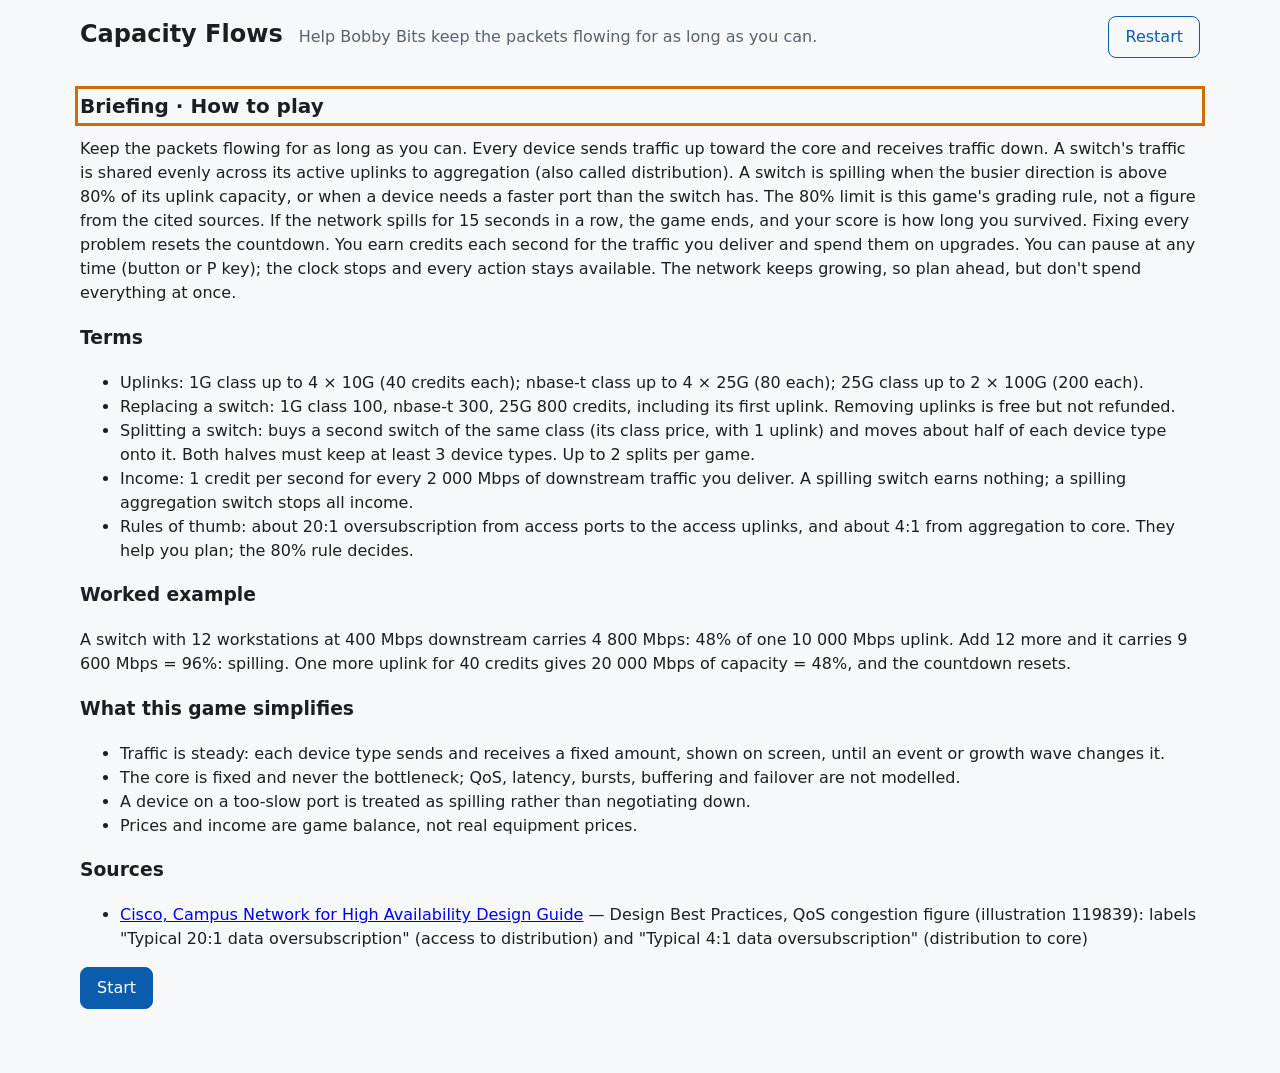
<file: index.html>
<!doctype html>
<html lang="en">
<head>
  <meta charset="utf-8">
  <meta name="viewport" content="width=device-width, initial-scale=1">
  <title>Capacity Flows</title>
  <link rel="stylesheet" href="style.css">
</head>
<body>
  <header class="site-header">
    <h1>Capacity Flows</h1>
    <p class="tagline">Help Bobby Bits keep the packets flowing for as long as you can.</p>
    <button type="button" id="restart" class="secondary" hidden>Restart</button>
  </header>

  <main id="app" tabindex="-1">
    <!-- Loading / content-error / briefing / game-over views render here. -->
    <section id="view" aria-labelledby="view-heading">
      <h2 id="view-heading">Loading…</h2>
      <p>Loading the scenario.</p>
    </section>

    <section id="round" aria-labelledby="round-heading" hidden>
      <h2 id="round-heading" class="visually-hidden">Campus network</h2>

      <!-- HUD: score clock, credits, spill countdown, pause (FR-104, FR-105, FR-110, FR-121). -->
      <div id="hud" class="hud" role="group" aria-label="Game status">
        <div class="hud-item"><span class="hud-label">Survived</span> <span id="hud-time" role="timer" aria-live="off">0:00</span></div>
        <div class="hud-item"><span class="hud-label">Credits</span> <span id="hud-credits">0</span> <span id="hud-income" class="muted"></span></div>
        <div class="hud-item hud-spill" id="hud-spill-wrap"><span id="hud-spill">Healthy</span></div>
        <button type="button" id="pause" class="pause-button">Pause (P)</button>
      </div>
      <p class="hud-rule" id="hud-rule"></p>

      <div id="notice" class="notice" role="region" aria-label="New concept" hidden></div>
      <p id="round-intro" class="event-line" aria-live="polite"></p>

      <div class="round-layout">
        <div>
          <div id="topology" class="topology" role="region" aria-label="Network topology (scrollable)" tabindex="0"></div>
          <div id="flow-legend" class="flow-legend"></div>
          <div id="flow-static"></div>
        </div>
        <div class="side">
          <section id="status" class="status" aria-live="polite" aria-label="What is spilling"></section>
          <section id="action-card" class="action-card empty" aria-live="polite" aria-label="Selected item"></section>
          <section id="switch-list" class="switch-list" aria-label="Switches"></section>
          <div class="actions" id="actions"></div>
          <div id="help" class="help" aria-live="polite"></div>
          <div id="progress" class="progress"></div>
        </div>
      </div>
      <details id="topology-table-wrap">
        <summary>Topology as a table</summary>
        <div id="topology-table" class="table-wrap" role="region" aria-label="Topology table (scrollable)" tabindex="0"></div>
      </details>
    </section>

    <section id="feedback" aria-live="polite" aria-labelledby="feedback-heading" class="feedback" tabindex="-1">
      <h2 id="feedback-heading" class="visually-hidden">Messages</h2>
      <div id="feedback-body"></div>
    </section>
  </main>

  <script type="module" src="main.js"></script>
</body>
</html>
</file>
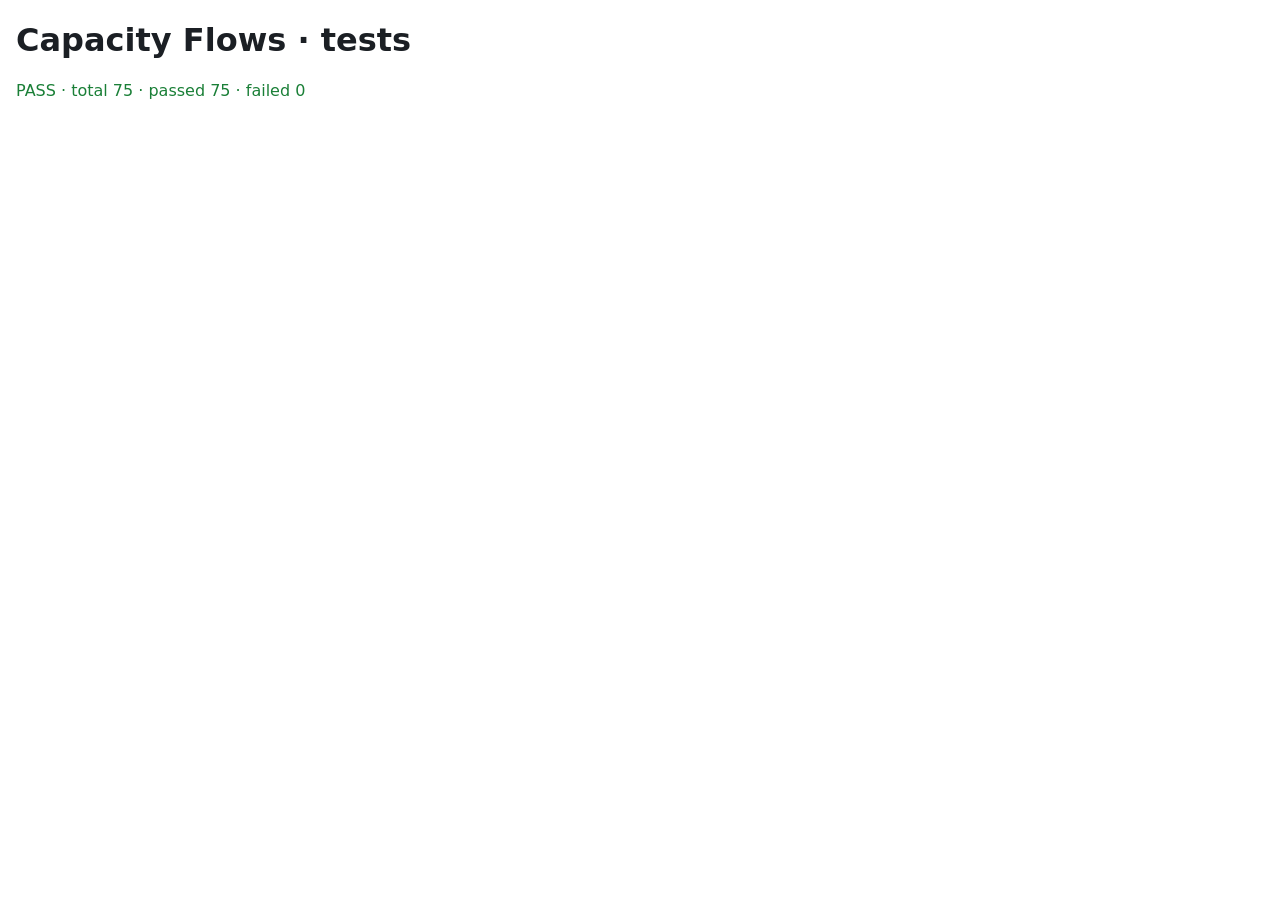
<file: tests/index.html>
<!doctype html>
<html lang="en">
<head>
  <meta charset="utf-8">
  <meta name="viewport" content="width=device-width, initial-scale=1">
  <title>Capacity Flows Tests</title>
  <style>
    body { font-family: system-ui, sans-serif; margin: 1rem 16px; background: #fff; color: #1b1f24; }
    .pass { color: #1a7f37; } .fail { color: #b42318; font-weight: 600; }
    li { margin: 0.25rem 0; }
  </style>
</head>
<body>
  <h1>Capacity Flows · tests</h1>
  <p id="summary" data-status="running">Running…</p>
  <ul id="failures"></ul>
  <script type="module">
    import { run } from './harness.js';
    const summary = document.getElementById('summary');
    const list = document.getElementById('failures');
    try {
      await import('./rules.test.js');
      await import('./content.test.js');
      await import('./sim.test.js');
      const { total, passed, failed } = await run();
      // Zero discovered tests is a failure (quickstart V1).
      const ok = total > 0 && failed.length === 0;
      summary.textContent = `${ok ? 'PASS' : 'FAIL'} · total ${total} · passed ${passed} · failed ${failed.length}` +
        (total === 0 ? ' · no tests discovered' : '');
      summary.className = ok ? 'pass' : 'fail';
      summary.dataset.status = ok ? 'pass' : 'fail';
      for (const f of failed) {
        const li = document.createElement('li');
        li.className = 'fail';
        li.textContent = `${f.id}: ${f.message}`;
        list.append(li);
      }
    } catch (error) {
      summary.textContent = `FAIL · runner error: ${error.message}`;
      summary.className = 'fail';
      summary.dataset.status = 'fail';
    }
  </script>
</body>
</html>
</file>
<file: style.css>
:root {
  --bg: #f7f8fa;
  --surface: #ffffff;
  --text: #1b1f24;
  --muted: #59636e;
  --border: #d0d7de;
  --accent: #0b5cad;
  --ok: #1a7f37;
  --ok-bg: #e6f4ea;
  --bad: #b42318;
  --bad-bg: #fdecea;
  --warn: #8a5a00;
  --warn-bg: #fff4d6;
  --focus: #d16d00;
  --pkt-up: #0b5cad;
  --pkt-down: #8250df;
  --pkt-device: #0f7b6c;
  --pkt-spill: #c4161c;
  --radius: 8px;
  --gap: 1rem;
  font-family: system-ui, -apple-system, "Segoe UI", Roboto, sans-serif;
  color: var(--text);
  background: var(--bg);
}

@media (prefers-color-scheme: dark) {
  :root {
    --bg: #0f1419;
    --surface: #171d24;
    --text: #e6edf3;
    --muted: #9aa5b1;
    --border: #30363d;
    --accent: #5aa9ff;
    --ok: #4ac26b;
    --ok-bg: #12261a;
    --bad: #ff7b72;
    --bad-bg: #2d1414;
    --warn: #e3b341;
    --warn-bg: #2b2210;
    --focus: #ffa657;
    --pkt-up: #5aa9ff;
    --pkt-down: #c297ff;
    --pkt-device: #3fc7b0;
    --pkt-spill: #ff6b6b;
  }
}

* { box-sizing: border-box; }
body { margin: 0; background: var(--bg); line-height: 1.5; }
main { max-width: 72rem; margin: 0 auto; padding: 0 16px 3rem; outline: none; }

.site-header {
  display: flex; flex-wrap: wrap; align-items: baseline; gap: 0.5rem 1rem;
  max-width: 72rem; margin: 0 auto; padding: 1rem 16px;
}
.site-header h1 { margin: 0; font-size: 1.5rem; }
.tagline { margin: 0; color: var(--muted); flex: 1 1 auto; }

section { margin-top: var(--gap); }
h2 { font-size: 1.25rem; }

button {
  font: inherit; padding: 0.5rem 1rem; border-radius: var(--radius);
  border: 1px solid var(--accent); background: var(--accent); color: #fff; cursor: pointer;
}
button.secondary { background: transparent; color: var(--accent); }
button:disabled { opacity: 0.5; cursor: not-allowed; }
select, input { font: inherit; padding: 0.25rem 0.4rem; }

:focus-visible { outline: 3px solid var(--focus); outline-offset: 2px; }

.round-layout {
  display: grid; gap: var(--gap);
  grid-template-columns: minmax(0, 2fr) minmax(16rem, 1fr);
}
.topology, .table-wrap {
  overflow: auto; max-height: 60vh;
  border: 1px solid var(--border); border-radius: var(--radius); background: var(--surface);
  padding: 0.5rem;
}
.topology svg { display: block; max-width: none; }
.side { display: flex; flex-direction: column; gap: var(--gap); }
.actions { display: flex; flex-wrap: wrap; gap: 0.5rem; position: sticky; bottom: 0; padding: 0.5rem 0; background: var(--bg); }

table { border-collapse: collapse; width: 100%; font-size: 0.9rem; }
th, td { border-bottom: 1px solid var(--border); padding: 0.3rem 0.5rem; text-align: left; white-space: nowrap; }

/* Pass/fail always carry a text label; colour is a secondary cue. */
.status-ok { color: var(--ok); }
.status-bad { color: var(--bad); font-weight: 600; }
.feedback .result { border-radius: var(--radius); padding: 0.75rem 1rem; border: 1px solid var(--border); background: var(--surface); }
.feedback .result.correct { background: var(--ok-bg); border-color: var(--ok); }
.feedback .result.incorrect { background: var(--bad-bg); border-color: var(--bad); }
.feedback .result.guidance, .feedback .result.content-error { background: var(--warn-bg); border-color: var(--warn); }

.visually-hidden {
  position: absolute; width: 1px; height: 1px; overflow: hidden;
  clip: rect(0 0 0 0); white-space: nowrap;
}

/* Packet flow animation; ui/flow.js also checks this preference. */
.packet { transition: none; }
@media (prefers-reduced-motion: reduce) {
  *, *::before, *::after { animation: none !important; transition: none !important; }
  .packet { display: none; }
}

/* Narrow windows (≥ 360 px): stack; topology scrolls in its own container. */
@media (max-width: 720px) {
  .round-layout { grid-template-columns: 1fr; }
  .topology { max-height: 45vh; }
}

/* Topology SVG */
.node { fill: var(--surface); stroke: var(--border); stroke-width: 1.5; }
.node-bad { stroke: var(--bad); stroke-width: 3; stroke-dasharray: 6 3; }
.node-title { font-size: 13px; font-weight: 600; fill: var(--text); }
.node-sub { font-size: 11px; fill: var(--muted); }
.link { stroke: var(--accent); stroke-width: 2.5; }
.link-bad { stroke: var(--bad); stroke-dasharray: 5 3; }
.access-link { stroke: var(--muted); stroke-width: 1.5; }
.link-label { font-size: 11px; fill: var(--text); }
.link-label.muted { fill: var(--muted); }
.link-label.planned { fill: var(--warn); font-style: italic; }
/* Packet fill is set inline: hue = direction, lightness = how full the link is (ui/shapes.js). */
.packet { stroke: rgba(0, 0, 0, 0.35); stroke-width: 0.6; }
.spill-label { font-size: 12px; font-weight: 700; fill: var(--bad); }
caption { text-align: left; font-weight: 600; padding: 0.5rem 0; }
.table-wrap table + table { margin-top: 1rem; }
.control { display: grid; gap: 0.25rem; margin-bottom: 0.75rem; }
.control .note { color: var(--muted); font-size: 0.85rem; margin: 0; }
.rule, .citation { color: var(--muted); font-size: 0.9rem; }
.static-flow { font-size: 0.9rem; margin: 0.5rem 0 0; }

/* Keep wide content (SVG, tables) inside its own scroll container on narrow screens. */
.round-layout > * { min-width: 0; }
fieldset { min-width: 0; margin: 0; }
select { max-width: 100%; }
.help .hint, .help .solution { background: var(--surface); border: 1px solid var(--border); border-radius: var(--radius); padding: 0.5rem 0.75rem; margin: 0 0 0.5rem; }
.control, .control > * { min-width: 0; }
.control select { width: 100%; }

/* Packet legend */
.flow-legend { font-size: 0.85rem; color: var(--muted); margin: 0.4rem 0 0; display: flex; flex-direction: column; gap: 0.2rem; }
.legend-row { display: flex; flex-wrap: wrap; gap: 0.2rem 0.8rem; align-items: center; }
.legend-row strong { color: var(--text); font-weight: 600; }
.legend-item { display: inline-flex; align-items: center; gap: 0.25rem; white-space: nowrap; }

/* Selectable diagram items (change request 1) */
.selectable { cursor: pointer; }
.selectable:hover .node { stroke: var(--accent); }
.selectable:focus { outline: none; }
.selectable:focus-visible .node { stroke: var(--focus); stroke-width: 3; }
.select-ring { fill: none; stroke: var(--accent); stroke-width: 3; }
.uplink-group { cursor: pointer; }
.uplink-group .hit { stroke: transparent; stroke-width: 16; }
.uplink-group.selected .link { stroke-width: 4; }

/* Action card */
.action-card { background: var(--surface); border: 2px solid var(--accent); border-radius: var(--radius); padding: 0.75rem 1rem; }
.action-card.empty { border: 1px dashed var(--border); padding: 0.5rem 0.75rem; }
.action-card h3 { margin: 0 0 0.25rem; font-size: 1.05rem; outline: none; }
.action-card h4 { margin: 0.75rem 0 0.25rem; font-size: 0.95rem; }
.action-card p { margin: 0.2rem 0; }
.action-card ul { margin: 0.2rem 0 0.5rem; padding-left: 1.2rem; font-size: 0.9rem; }
.action-card label { display: block; margin-top: 0.5rem; }
.action-card select { width: 100%; }
.card-buttons { display: flex; gap: 0.5rem; margin: 0.5rem 0; flex-wrap: wrap; }
.planned-note { color: var(--warn); font-style: italic; }

/* Arrival queues (change request 3) */
.queue-icon { fill: var(--muted); }
.queue-icon.queue-new { fill: var(--surface); stroke: var(--text); stroke-width: 1.3; stroke-dasharray: 2 1.5; }
.queue-label { font-size: 11px; fill: var(--text); }
.queue-new-label { fill: var(--text); font-weight: 600; }
.queue-caption { font-size: 11px; fill: var(--muted); }

/* ---- survival HUD and panels (feature 002) ---- */
.hud { display: flex; flex-wrap: wrap; align-items: center; gap: 0.5rem 1.5rem; background: var(--surface); border: 1px solid var(--border); border-radius: var(--radius); padding: 0.6rem 1rem; position: sticky; top: 0; z-index: 2; }
.hud-item { font-size: 1.1rem; font-variant-numeric: tabular-nums; }
.hud-label { color: var(--muted); font-size: 0.85rem; margin-right: 0.25rem; }
.hud-spill.bad { color: var(--bad); font-weight: 700; }
.pause-button { margin-left: auto; }
.hud-rule { color: var(--muted); font-size: 0.85rem; margin: 0.3rem 0 0; }
.event-line { margin: 0.5rem 0; font-style: italic; }
.notice { background: var(--warn-bg); border: 2px solid var(--warn); border-radius: var(--radius); padding: 0.75rem 1rem; margin: 0.5rem 0; }
.notice h3 { margin: 0 0 0.25rem; outline: none; }
.status { background: var(--surface); border: 1px solid var(--border); border-radius: var(--radius); padding: 0.5rem 0.75rem; }
.status.bad { border-color: var(--bad); background: var(--bad-bg); }
.status h3 { margin: 0 0 0.25rem; font-size: 1rem; }
.status ul { margin: 0.2rem 0; padding-left: 1.1rem; }
.switch-list h3 { margin: 0 0 0.25rem; font-size: 1rem; }
.switch-list ul { list-style: none; margin: 0; padding: 0; display: grid; gap: 0.4rem; }
.switch-list li { background: var(--surface); border: 1px solid var(--border); border-radius: var(--radius); padding: 0.4rem 0.6rem; }
.switch-list li.bad { border-color: var(--bad); }
.sl-name { font-weight: 600; }
.sl-actions { display: flex; gap: 0.4rem; margin-top: 0.3rem; flex-wrap: wrap; }
.sl-actions button, .card-buttons button { padding: 0.3rem 0.6rem; font-size: 0.9rem; }
.link-button { background: none; border: none; color: var(--accent); text-decoration: underline; padding: 0.3rem 0.2rem; }
.score { font-size: 1.6rem; font-weight: 700; margin: 0.25rem 0; }
#card-replace { margin-top: 0.4rem; }
@media (max-width: 720px) { .legend-item { white-space: normal; } }
</file>
